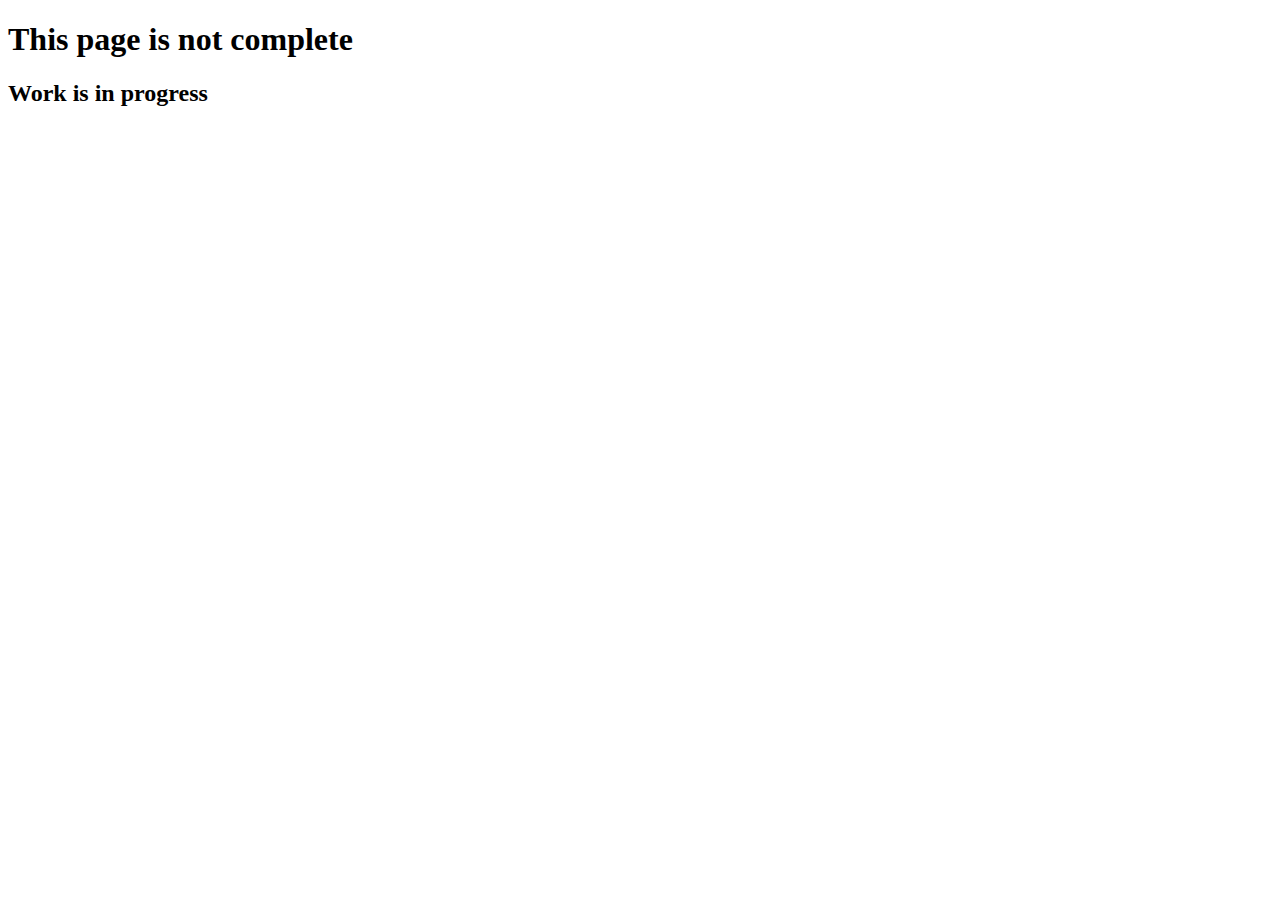
<file: Front-end Graded Project 2/index.html>
<!DOCTYPE html>
<html lang="en">
<head>
    <meta charset="UTF-8">
    <meta http-equiv="X-UA-Compatible" content="IE=edge">
    <meta name="viewport" content="width=device-width, initial-scale=1.0">
    <title>Welcome</title>
</head>
<body>
    <h1>This page is not complete</h1>
    <h2>Work is in progress</h2>
</body>
</html>
</file>
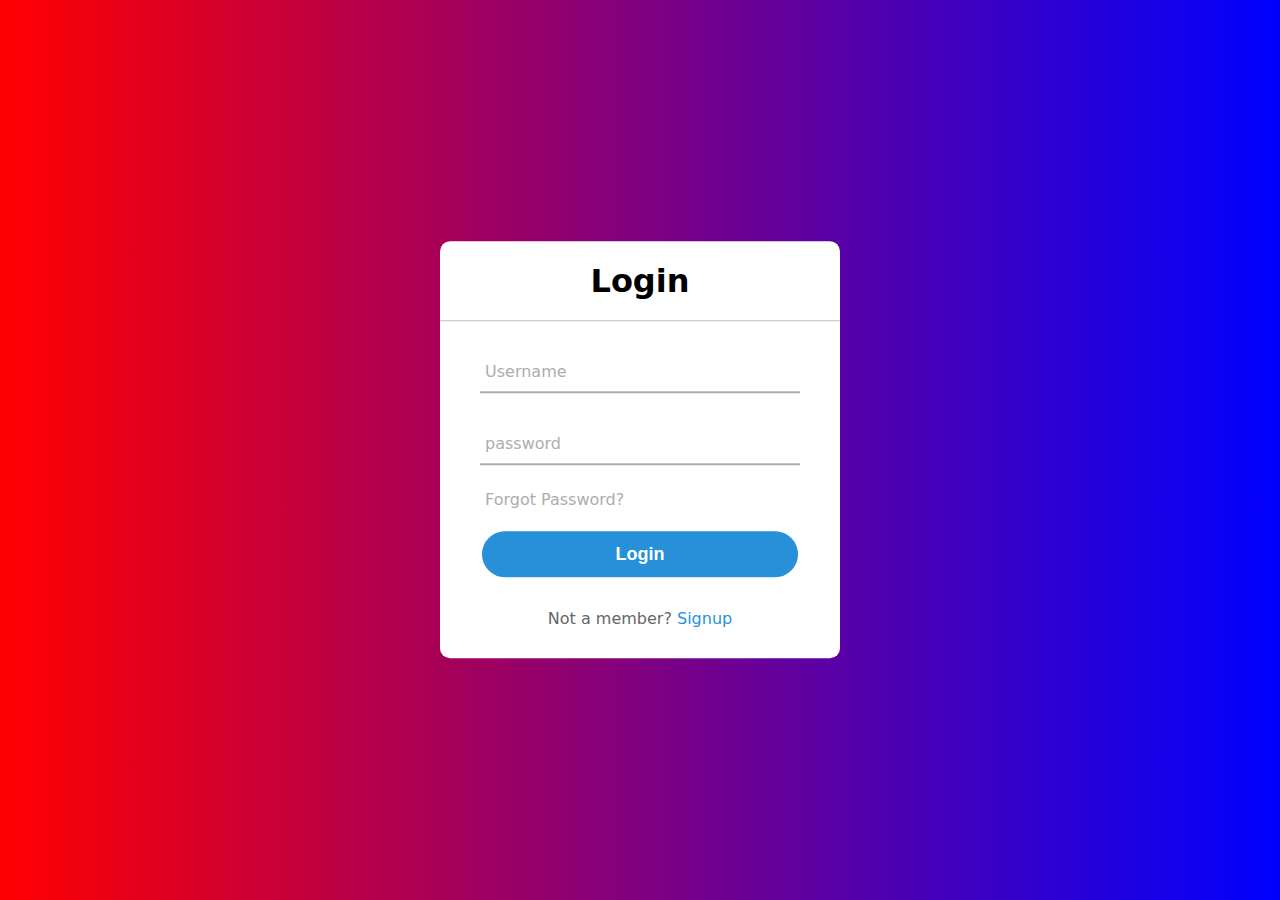
<file: Front-end Graded Project 2/login.html>
<!DOCTYPE html>
<html lang="en">
<head>
    <meta charset="UTF-8">
    <meta http-equiv="X-UA-Compatible" content="IE=edge">
    <meta name="viewport" content="width=device-width, initial-scale=1.0">
    <title>login page</title>
    <link rel="stylesheet" href="login.css">
</head>
<body id="login-page">
    <div class="center">
        <h1>Login</h1>
        <form method="post">
            <div class="text-field">
                <input type="text" required>
                <span></span>
                <label>Username</label>
            </div>
            <div class="text-field">
                <input type="password" required>
                <span></span>
                <label>password</label>
            </div>
            <div class="f-pass">Forgot Password?</div>
            <input type="submit" value="Login">
            <div class=" signup-link">
                Not a member? <a href="signup.html">Signup</a>
            </div>
        </form>
    </div>
</body>
</html>
</file>
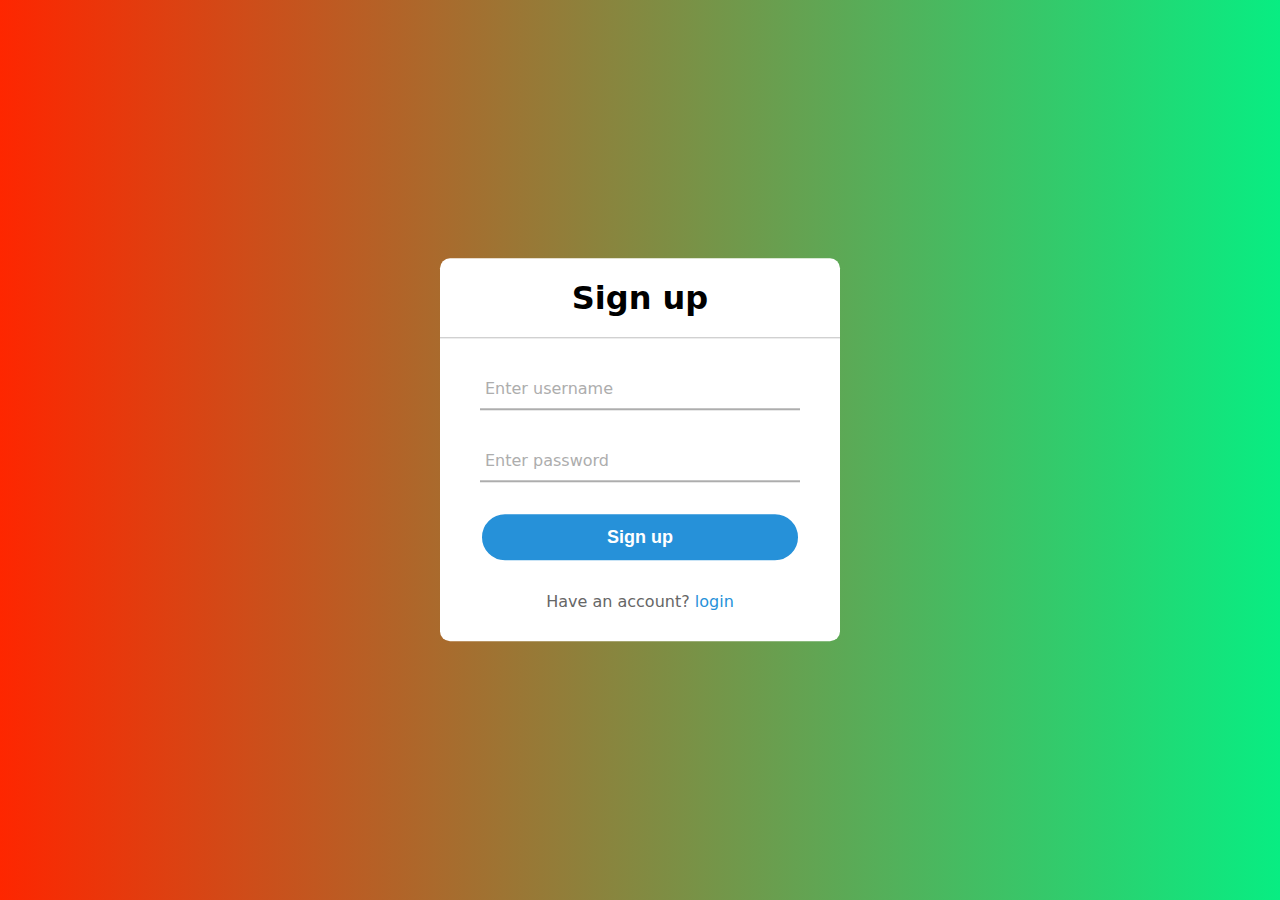
<file: Front-end Graded Project 2/signup.html>
<!DOCTYPE html>
<html lang="en">

<head>
    <meta charset="UTF-8">
    <meta http-equiv="X-UA-Compatible" content="IE=edge">
    <meta name="viewport" content="width=device-width, initial-scale=1.0">
    <title>Signup page</title>
    <link rel="stylesheet" href="login.css">
</head>

<body id="signup-page">
    <div class="center">
        <h1>Sign up</h1>
        <form action="">
            <div class="text-field">
                <input type="text" id="username" required>
                <span></span>
                <label> Enter username</label>
            </div>
            <div class="text-field">
                <input type="password" id="password" required>
                <span></span>
                <label> Enter password</label>
            </div>

            <input type="submit" id="signup-button" value="Sign up" onclick="addData()">

            <div class="login-link">
                Have an account? <a href="login.html">login</a>
            </div>

        </form>
    </div>

    <script src="main.js"></script>
</body>

</html>
</file>
<file: Front-end Graded Project 2/login.css>
#login-page {
    margin: 0;
    padding: 0;
    font-family: system-ui, -apple-system, BlinkMacSystemFont, 'Segoe UI', Roboto, Oxygen, Ubuntu, Cantarell, 'Open Sans', 'Helvetica Neue', sans-serif;
    background: linear-gradient(to right, red, blue);
    /* background: linear-gradient(to right, red 0%, blue 100%); */
    /* background: linear-gradient(to right, red, yellow,green, blue); */
    height: 100vh;
}
#signup-page {
    margin: 0;
    padding: 0;
    font-family: system-ui, -apple-system, BlinkMacSystemFont, 'Segoe UI', Roboto, Oxygen, Ubuntu, Cantarell, 'Open Sans', 'Helvetica Neue', sans-serif;
    background: linear-gradient(to right, rgb(254, 38, 0), rgb(8, 237, 130));
    /* background: linear-gradient(to right, red 0%, blue 100%); */
    /* background: linear-gradient(to right, red, yellow,green, blue); */
    height: 100vh;
}
.center {
    position: absolute;
    top: 50%;
    left: 50%;
    transform: translate(-50%, -50%);
    width: 400px;
    background: white;
    border-radius: 10px;
}

.center h1 {
    text-align: center;
    padding: 0 0 20px 0;
    border-bottom: 1px solid silver;
}

.center form {
    padding: 0 40px;
    box-sizing: border-box;
}

form .text-field {
    position: relative;
    border-bottom: 2px solid #adadad;
    margin: 30px 0;
}

.text-field input {
    width: 100%;
    padding: 0 5px;
    height: 40px;
    font-size: 16px;
    border: none;
    background: none;
    outline: none;
}

.text-field label {
    position: absolute;
    top: 50%;
    left: 5px;
    color: #adadad;
    transform: translateY(-50%);
    font-size: 16px;
    pointer-events: none;
    transition: .5s;

}

.text-field span::before {
    content: '';
    position: absolute;
    top: 40px;
    left: 0%;
    width: 0;
    height: 2px;
    background: #2691d9;
    transition: .5s;
}

.text-field input:focus~label,
.text-field input:valid~label {
    top: -5px;
    color: #2691d9;
}

.text-field input:focus~span::before,
.text-field input:valid~::before{
    width: 100%;
}

.f-pass{
    margin: -5px 0 20px 5px;
    color: #adadad;
    cursor: pointer;
}

.f-pass:hover{
    text-decoration: underline;
} 

input[type="submit"]{
    width: 100%;
    height: 50px;
    border: 2px solid;
    background: #2691d9;
    border-radius: 25px;
    font-size: 18px;
    color: white;
    font-weight: 700;
    cursor: pointer;
    outline: none;
}

input[type="submit"]:hover{
    border-color: #2691d9;
    transition: .5s;
}
/*For signup page*/
.signup-link{
    margin: 30px 0;
    text-align: center;
    font-size: 16px;
    color: #666666;
}
.signup-link a{
    color: #2691d9;
    text-decoration: none;
} 



/*For signup page*/
.login-link{
    margin: 30px 0;
    text-align: center;
    font-size: 16px;
    color: #666666;
}

.login-link a{
    color: #2691d9;
    text-decoration: none;
} 

.login-link a:hover{
    text-decoration: underline;
}
</file>
